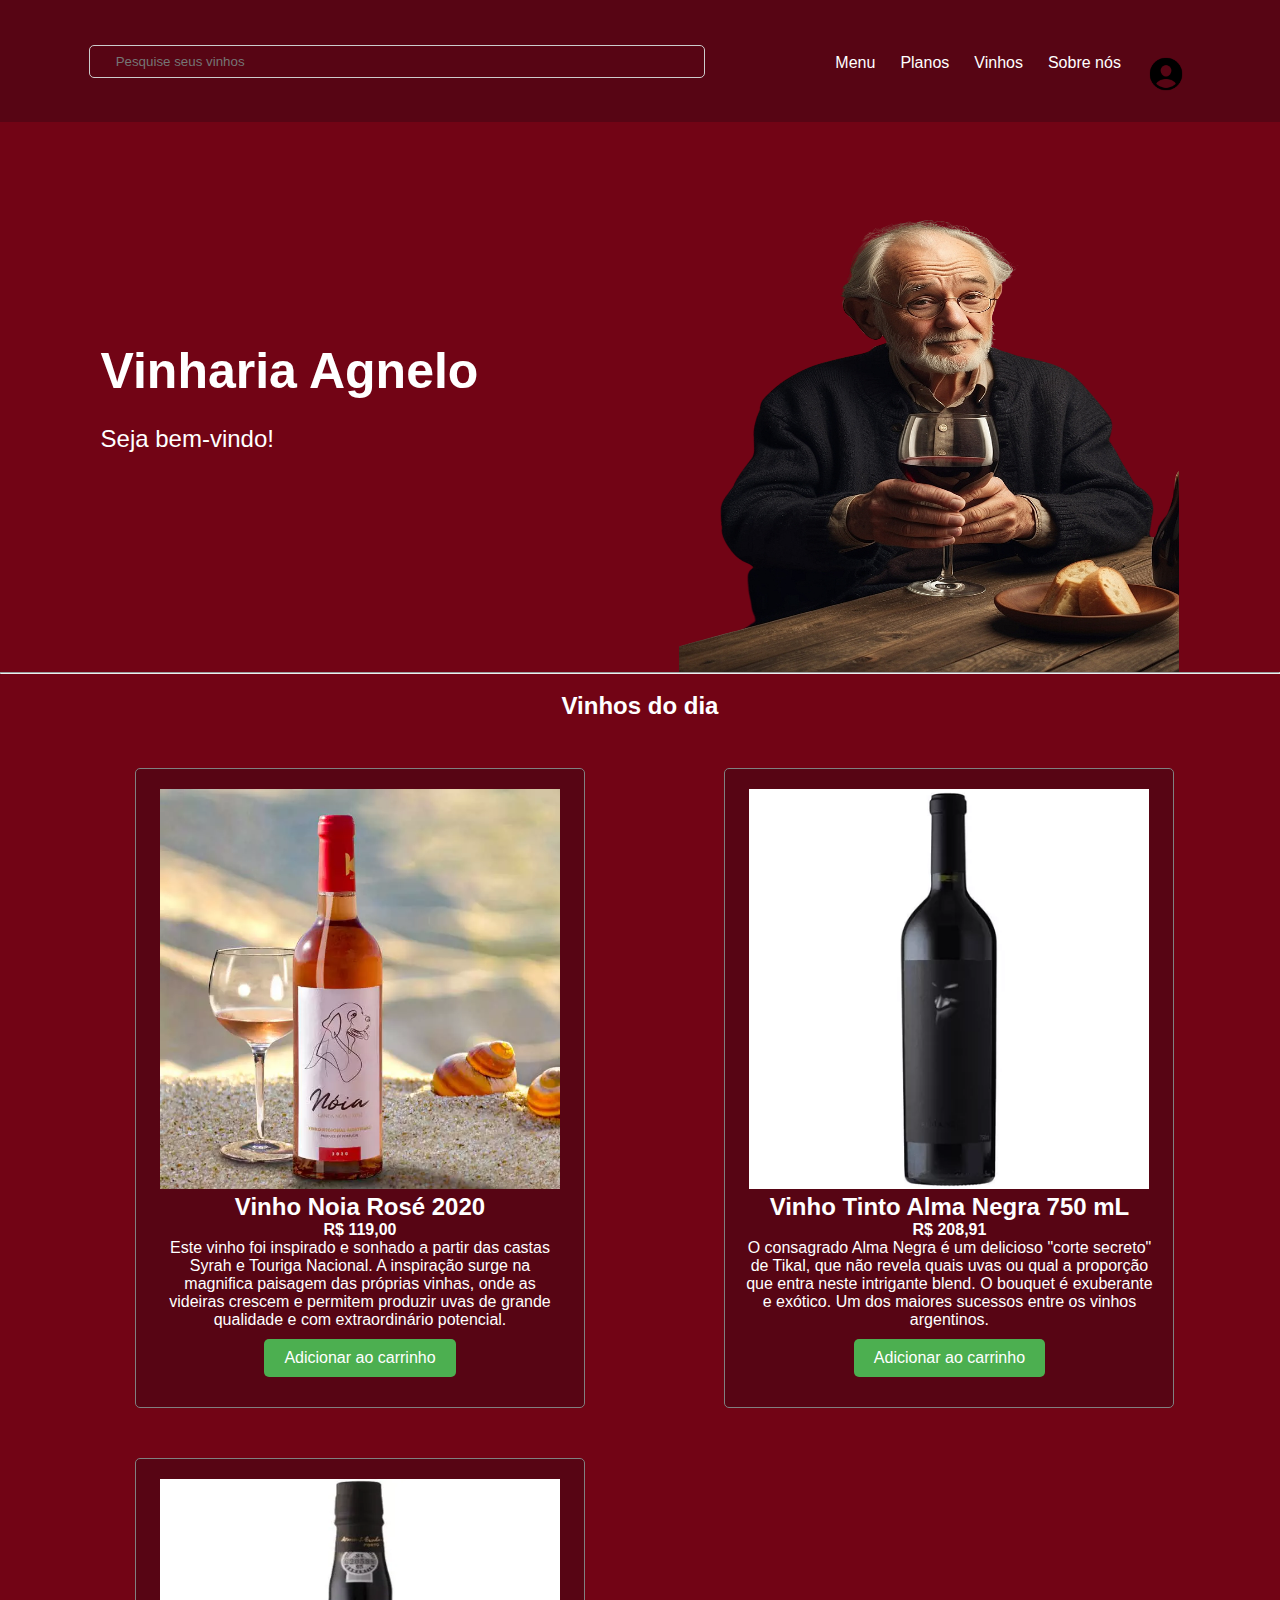
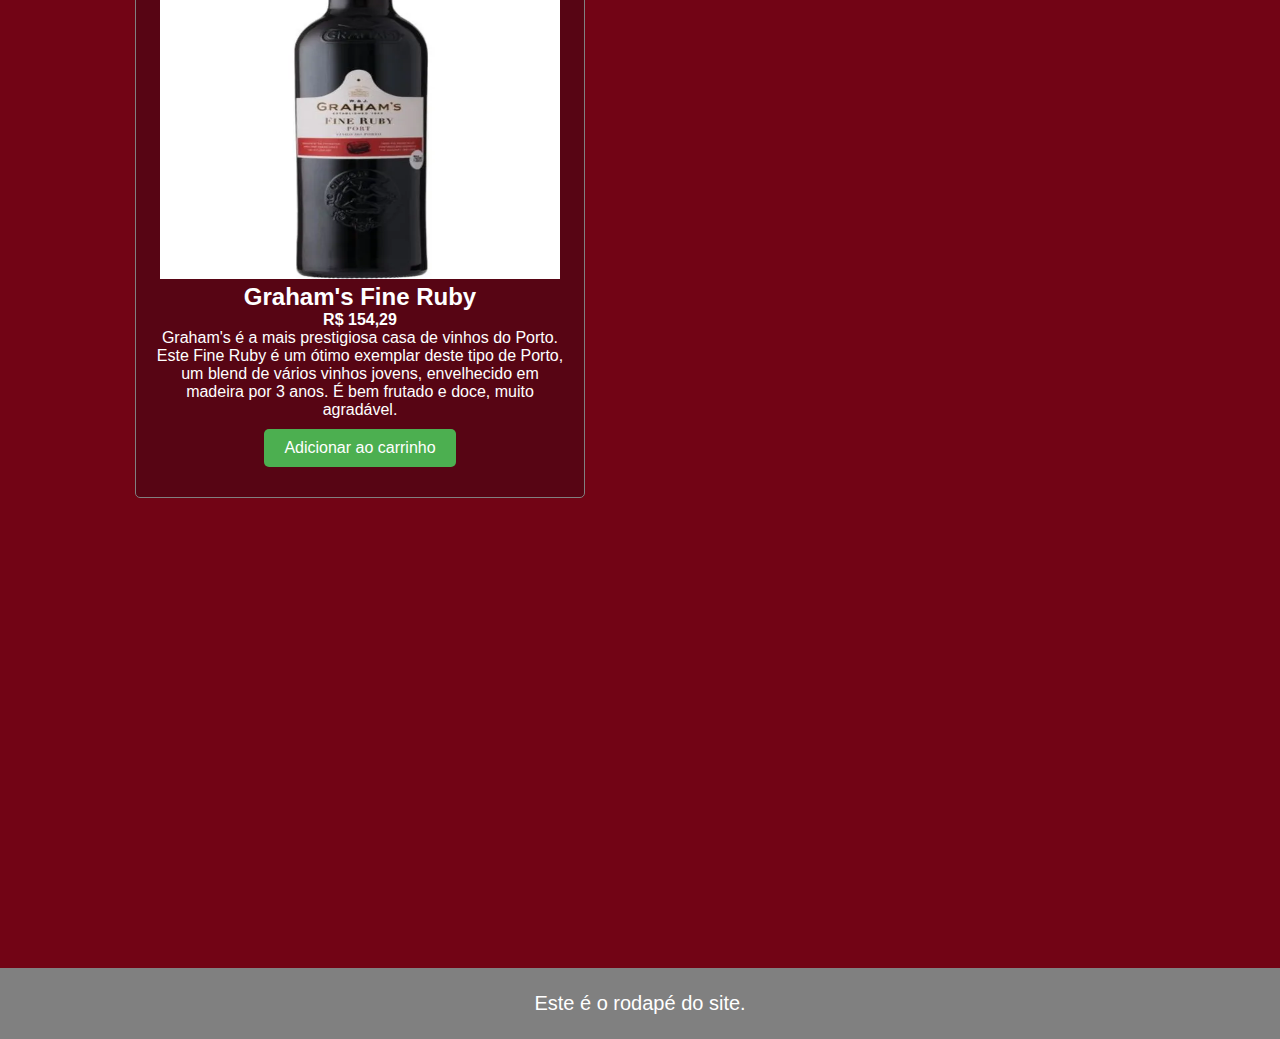
<file: main/index.html>
<!DOCTYPE html>
<html lang="pt-br">

<head>
    <meta charset="UTF-8">
    <meta name="viewport" content="width=device-width, initial-scale=1.0">
    <title>Pagina inicial</title>
    <link rel="stylesheet" href="./style/style.css">

</head>

<body class="pagina00">
    <header class="cabecalho">
        <div class="Pesquisa">
            <label for="search"></label>
            <input class="box" type="search" id="search" name="search" placeholder="Pesquise seus vinhos">
        </div>

        <nav class="cabecalho-menu">
            <a class="cabecalho-menu-item" href="index.html">Menu</a>
            <a class="cabecalho-menu-item" href="pagina1.html">Planos</a>
            <a class="cabecalho-menu-item" href="pagina2.html">Vinhos</a>
            <a class="cabecalho-menu-item" href="pagina3.html">Sobre nós</a>
            <a class="perfil" href="pagina4.html"><img src="./imagens/login-trabalho.png" width="40"></a>
        </nav>
    </header>
    
    <main class="conteudo">
        <section class="conteudo-principal">
            <div class="conteudo-principal-escrito">
                <h1 class="conteudo-principal-escrito-titulo"> Vinharia Agnelo</h1>
                <h2 class="conteudo-principal-escrito-subtitulo">Seja bem-vindo!</h2>
            </div>
            <img src="imagens/agnelo.png" alt="foto agnelo" width="500" height="550">
        </section>
        
        
        <section>
            <div class="texto-produtos">
                <!-- Produto 1-->
     <hr>
                <br>
                <h2 class="dia">Vinhos do dia</h2>
                <br>
                <div class="produtos">
                    <img src="imagens/vinhorose.png" width="400px" height="400px">
                    <h2> Vinho Noia Rosé 2020 </h2>
                    <p class="paragrafo"> R$ 119,00 </p>
                    <span>Este vinho foi inspirado e sonhado a partir das castas Syrah e Touriga Nacional.
                        A inspiração surge na magnifica paisagem das próprias vinhas,
                        onde as videiras crescem e permitem produzir uvas de grande qualidade e com extraordinário
                        potencial.
                    </span>
                    <br>
                    <button class="botao-compra">Adicionar ao carrinho</button>

                    </div>

                <!-- Produto 2 -->
                <div class="produtos">
                <img src="imagens/tinto alma negra.png" width="400px" height="400px">
                <h2> Vinho Tinto Alma Negra 750 mL </h2>
                <p class="paragrafo"> R$ 208,91</p>
                <span>O consagrado Alma Negra é um delicioso "corte secreto" de Tikal, que não revela quais uvas ou
                    qual a proporção que entra neste intrigante blend.
                    O bouquet é exuberante e exótico.
                    Um dos maiores sucessos entre os vinhos argentinos.
                </span>
                <br>
                <button class="botao-compra">Adicionar ao carrinho</button>
            </div>
                <!--Produto 3-->

            <div class="produtos">
                <img src="imagens/vinho Graham`s.png" width="400px" height="400px">
                <h2> Graham's Fine Ruby </h2>
                <p class="paragrafo"> R$  154,29</p>
                <span>Graham's é a mais prestigiosa casa de vinhos do Porto. 
                    Este Fine Ruby é um ótimo exemplar deste tipo de Porto, 
                    um blend de vários vinhos jovens, envelhecido em madeira por 3 anos. 
                    É bem frutado e doce, muito agradável. </span>
                    <br>
                    <button class="botao-compra">Adicionar ao carrinho</button>
                </div>
        </section>
        
    </main>

        <footer class="rodape">
                <p>Este é o rodapé do site.</p>
        </footer>
</body>
</html>
</file>
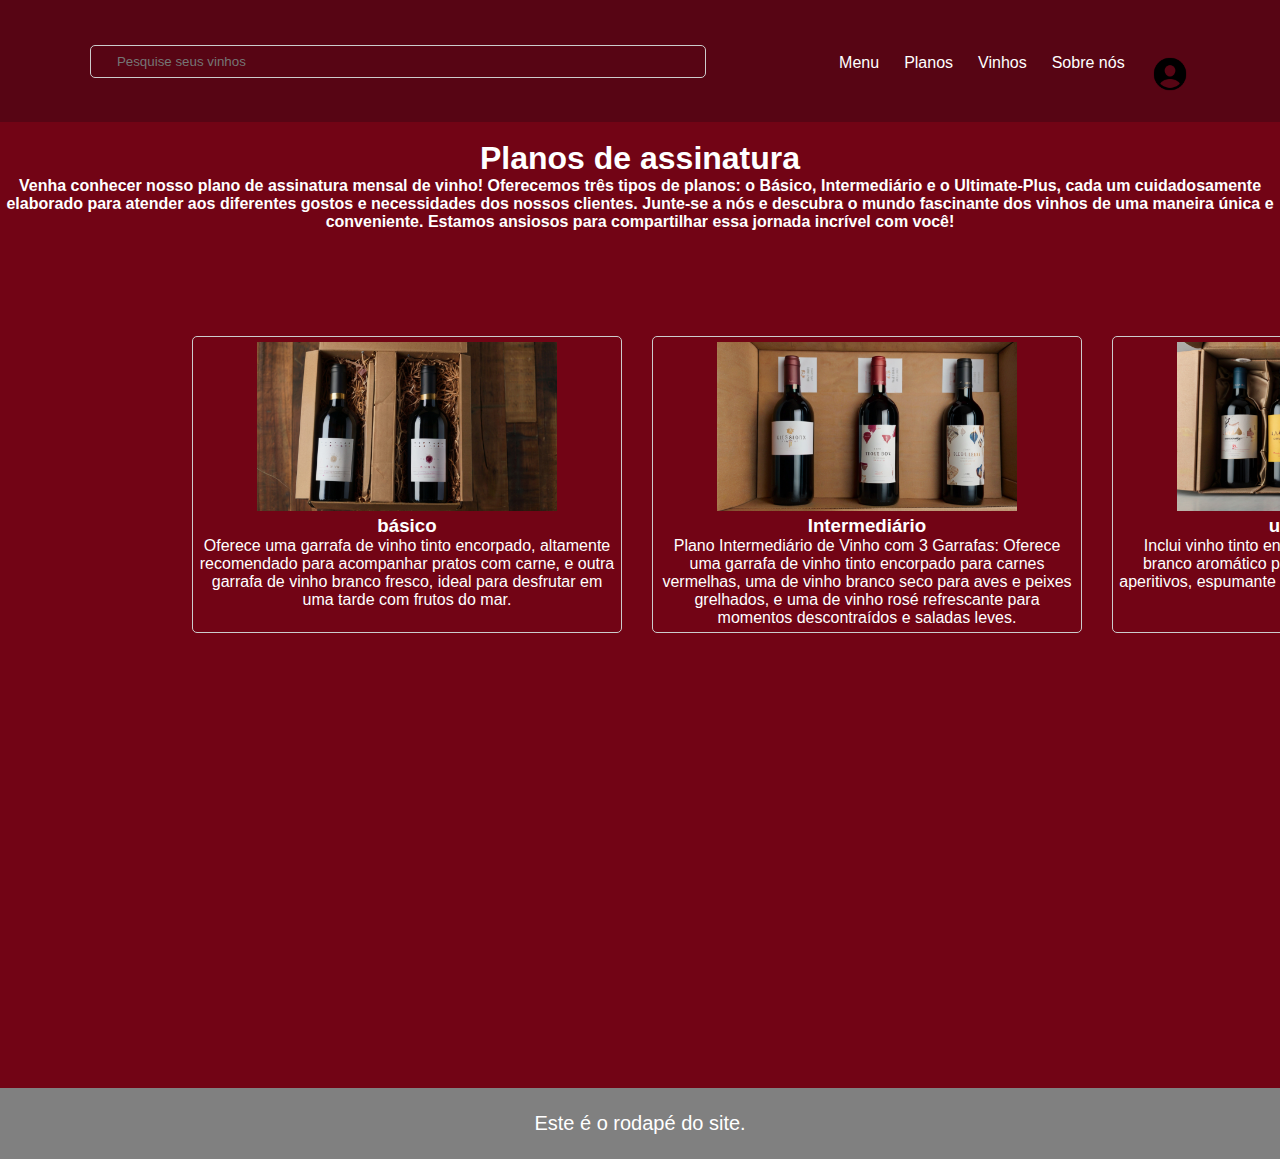
<file: main/pagina1.html>
<!DOCTYPE html>
<html lang="pt-br">

<head>
    <meta charset="UTF-8">
    <meta name="viewport" content="width=device-width, initial-scale=1.0">
    <title>Planos</title>
    <link rel="stylesheet" href="./style/style.css">
</head>

<body class="geral">
    <header class="cabecalho">
        
        <div class="Pesquisa">
            
         <label for="search"></label>
            <input class="box"  type="search" id="search" name="search" placeholder="Pesquise seus vinhos">
        </div>

        <nav class="cabecalho-menu">
            <a class="cabecalho-menu-item" href="index.html">Menu</a>
            <a class="cabecalho-menu-item" href="pagina1.html">Planos</a>
            <a class="cabecalho-menu-item" href="pagina2.html">Vinhos</a>
            <a class="cabecalho-menu-item" href="pagina3.html">Sobre nós</a>
            <a class="cabecalho-menu-item" href="pagina4.html"><img src="./imagens/login-trabalho.png" width="40"></a>
        </nav>
    </header>
    <br>
    
    <h1 class="titulo">Planos de assinatura</h1>

    <p class="paragrafo">
        Venha conhecer nosso plano de assinatura mensal de vinho! Oferecemos três tipos de planos: o Básico,
        Intermediário e o Ultimate-Plus, cada um cuidadosamente elaborado para atender aos diferentes gostos e
        necessidades dos nossos clientes. Junte-se a nós e descubra o mundo fascinante dos vinhos de uma maneira única e
        conveniente. Estamos ansiosos para compartilhar essa jornada incrível com você!
    </p>

    <section class="assinatura-vinho">
        <div class="planos-vinhos">
            <div class="opcoes-vinhos">
                <img src="./imagens/basico.jpg" width="300px" alt="Básico Vinho">
                
                <h3>básico</h3>
                <p>
                    Oferece uma garrafa de vinho tinto encorpado, altamente recomendado para acompanhar pratos com
                    carne, e outra
                    garrafa de vinho branco fresco, ideal para desfrutar em uma tarde com frutos do mar.
                </p>
            </div>
            <div class="opcoes-vinhos">
                <img src="./imagens/intermediario - Copia.png" width="300px" alt="Intermediário Vinho">
                

                <h3>Intermediário</h3>
                <p>
                    Plano Intermediário de Vinho com 3 Garrafas: Oferece uma garrafa de vinho tinto encorpado para
                    carnes vermelhas,
                    uma de vinho branco seco para aves e peixes grelhados, e uma de vinho rosé refrescante para momentos
                    descontraídos e saladas leves.
                </p>
            </div>

            <div class="opcoes-vinhos">
                <img src="./imagens/ultimate.png" width="300px" alt="Premium Vinho">
                <br>
                <h3>ultimate-plus</h3>
                <p>
                    Inclui vinho tinto encorpado para carnes vermelhas, branco aromático para frutos do mar, rosé leve
                    para
                    aperitivos, espumante para celebrações e vinho doce para sobremesas.
                </p>

            </div>
        </div>
    </section>
</body>

    <footer class="rodape">
        <p>Este é o rodapé do site.</p>
</footer>
</html>
</file>
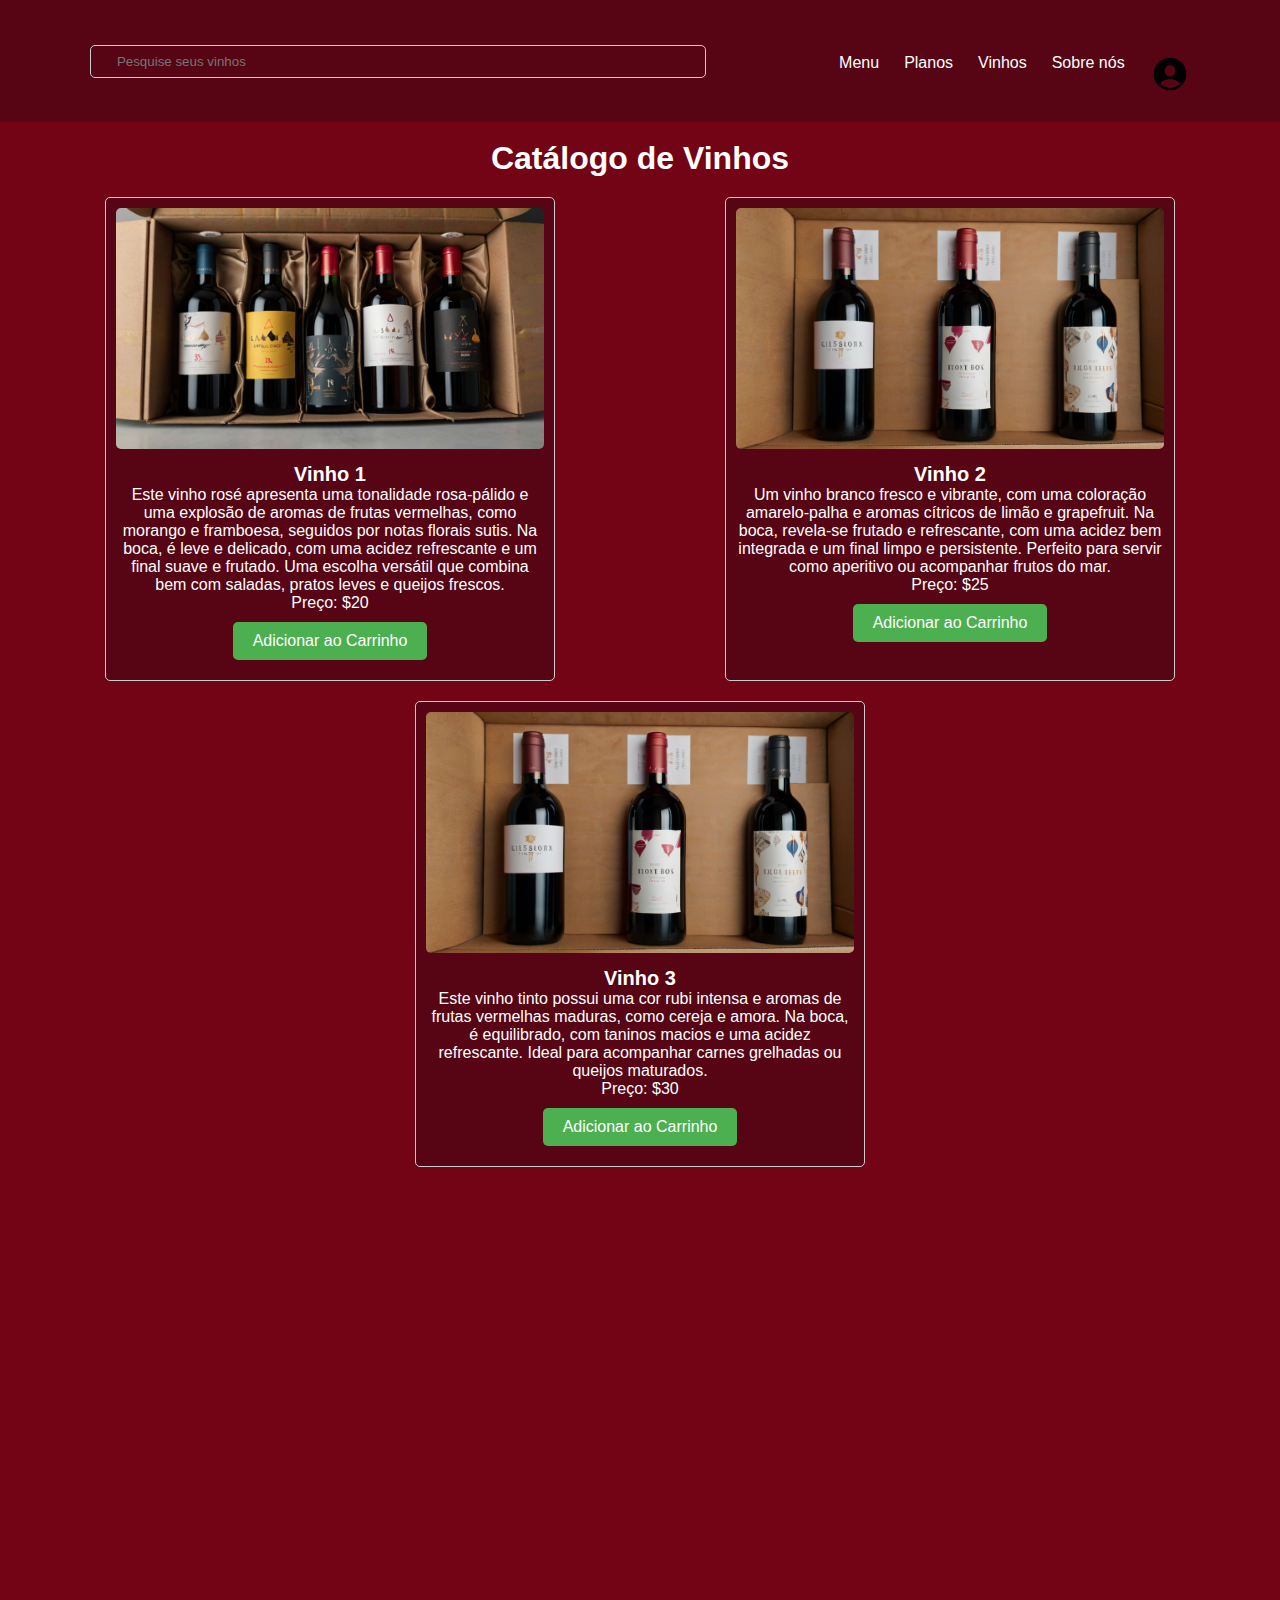
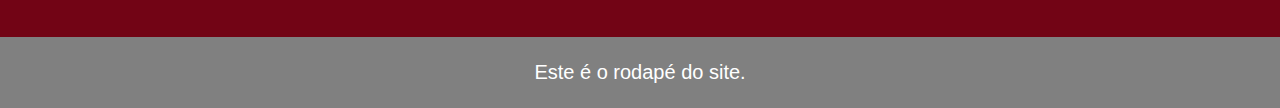
<file: main/pagina2.html>
<!DOCTYPE html>
<html lang="pt-br">
<head>
    <meta charset="UTF-8">
    <meta name="viewport" content="width=device-width, initial-scale=1.0">
    <title>Catálogo de Vinhos</title>
    <link rel="stylesheet" href="./style/style.css">
</head>
<body class="geral">
    
    <header class="cabecalho">
        <div class="Pesquisa">
            <label for="search"></label>
            <input class="box"  type="search" id="search" name="search" placeholder="Pesquise seus vinhos">
        </div>

        <nav class="cabecalho-menu">
            <a class="cabecalho-menu-item" href="index.html">Menu</a>
            <a class="cabecalho-menu-item" href="pagina1.html">Planos</a>
            <a class="cabecalho-menu-item" href="pagina2.html">Vinhos</a>
            <a class="cabecalho-menu-item" href="pagina3.html">Sobre nós</a>
            <a class="cabecalho-menu-item" href="pagina4.html"><img src="./imagens/login-trabalho.png" width="40"></a>
        </nav>
    </header>
    <br>
    <main>
           <h1 class="dia">Catálogo de Vinhos</h1>

    <article>
    <div class="catalog">
        <div class="vinhos">
            <img src="./imagens/ultimate.png" alt="vinhorose.png">
            <h2>Vinho 1</h2>
            <p>Este vinho rosé apresenta uma tonalidade rosa-pálido e uma explosão de aromas de frutas vermelhas, como morango e framboesa, seguidos por notas florais sutis. Na boca, é leve e delicado, com uma acidez refrescante e um final suave e frutado. Uma escolha versátil que combina bem com saladas, pratos leves e queijos frescos.</p>
            <p>Preço: $20</p>
            <button class="botao-compra">Adicionar ao Carrinho</button>
        </div>
        
        <div class="vinhos">
            <img src="./imagens/intermediario - Copia.png" class="imagem_vinho" alt="vinhorose.png">
            <h2>Vinho 2</h2>
            <p>Um vinho branco fresco e vibrante, com uma coloração amarelo-palha e aromas cítricos de limão e grapefruit. Na boca, revela-se frutado e refrescante, com uma acidez bem integrada e um final limpo e persistente. Perfeito para servir como aperitivo ou acompanhar frutos do mar.</p>
            <p>Preço: $25</p>
            <button class="botao-compra">Adicionar ao Carrinho</button>
        </div>
        
        <div class="vinhos">
            <img src="./imagens/intermediario - Copia.png" alt="vinhorose.png">
            <h2>Vinho 3</h2>
            <p>Este vinho tinto possui uma cor rubi intensa e aromas de frutas vermelhas maduras, como cereja e amora. Na boca, é equilibrado, com taninos macios e uma acidez refrescante. Ideal para acompanhar carnes grelhadas ou queijos maturados.</p>
            <p>Preço: $30</p>
            <button class="botao-compra">Adicionar ao Carrinho</button>
        </div>
    </div>
    </article>
</main>
    <footer class="rodape">
        <p>Este é o rodapé do site.</p>
    </footer>
</body>
</html>
</file>
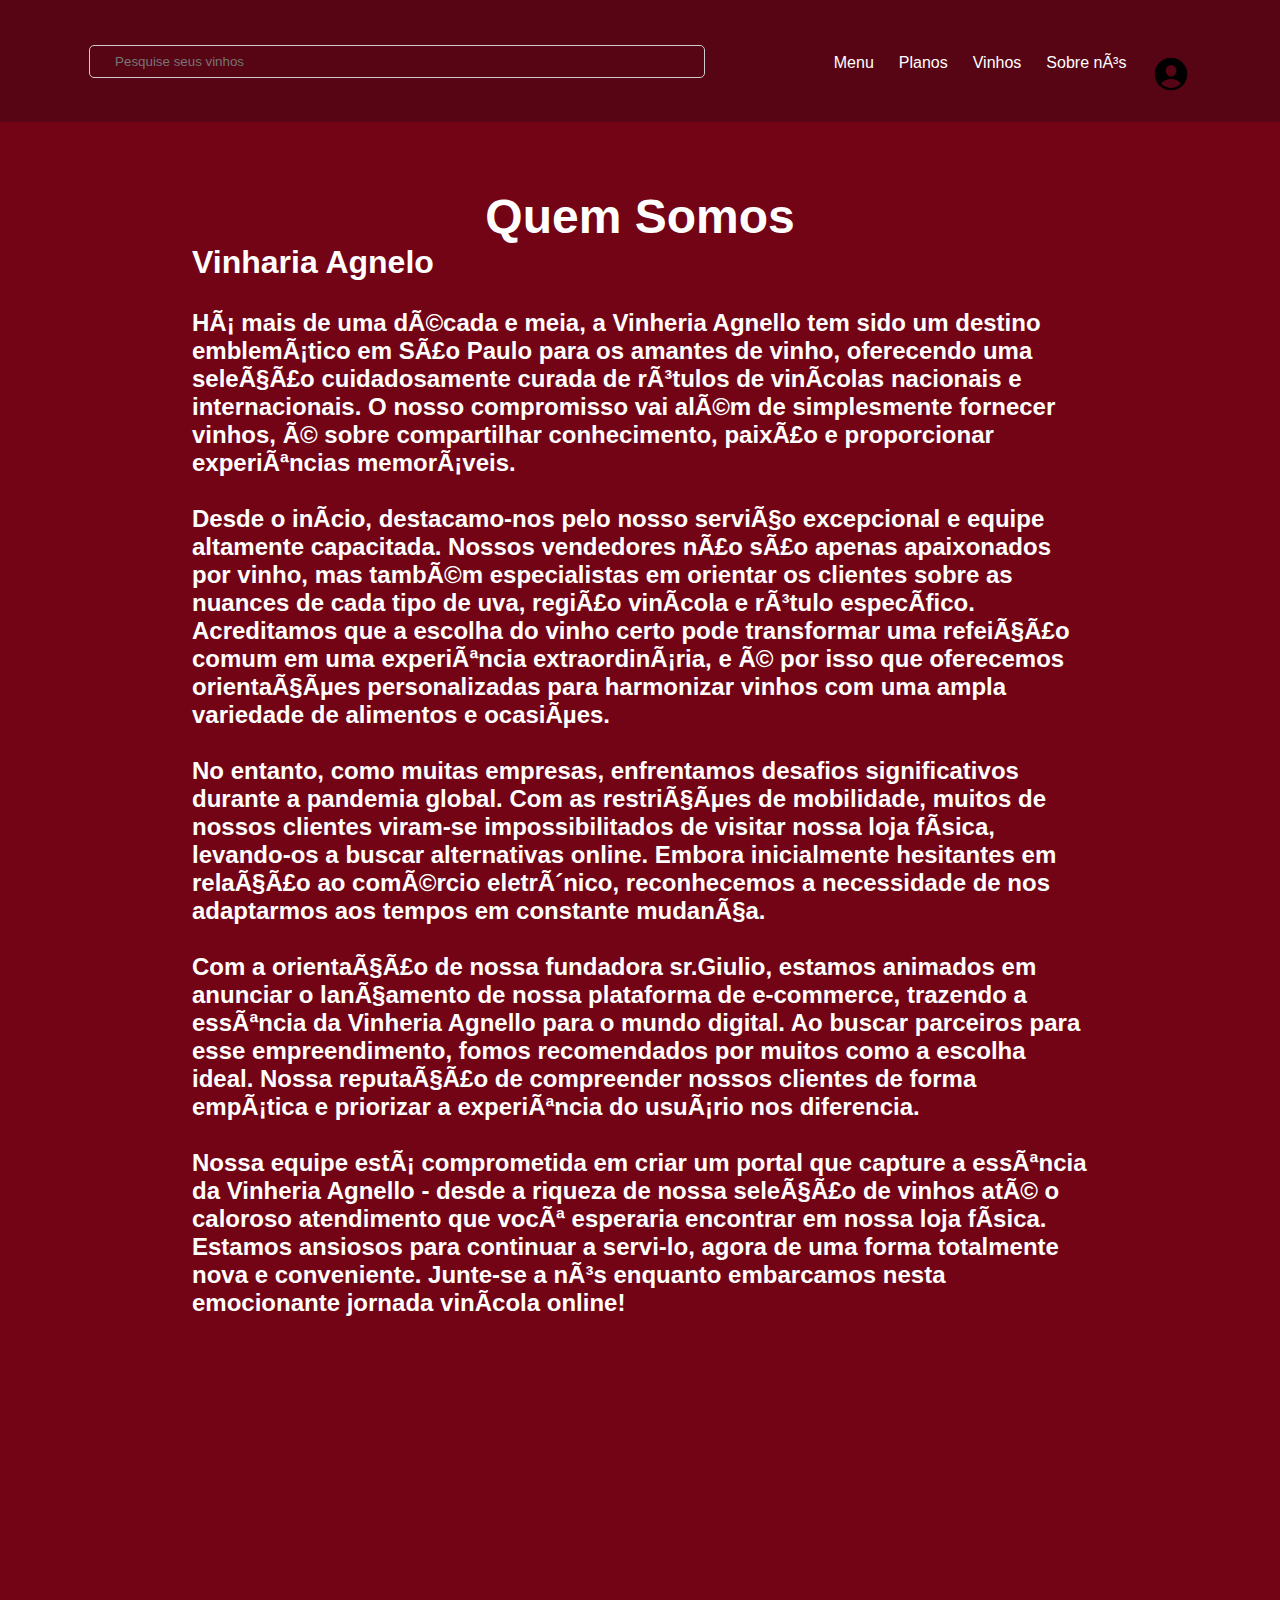
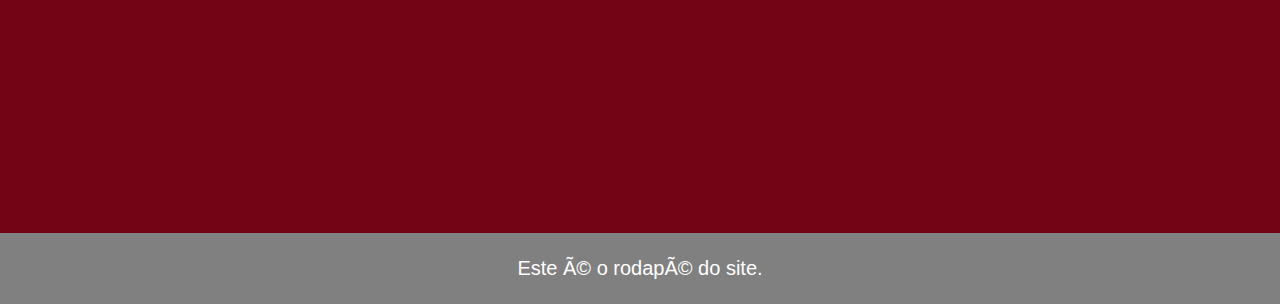
<file: main/pagina3.html>
<!DOCTYPE html>
<html lang="pt-br>
<head>
    <meta charset="UTF-8">
    <meta name="viewport" content="width=device-width, initial-scale=1.0">
    <title>Sobre Nós</title>
    <link rel="stylesheet" href="./style/style.css">
</head>
<body class="geral">
    <header class="cabecalho">
        
        <div class="Pesquisa">
            <label for="search"></label>
            <input class="box" type="search" id="search" name="search" placeholder="Pesquise seus vinhos">
        </div>

        <nav class="cabecalho-menu">
            <a class="cabecalho-menu-item" href="index.html">Menu</a>
            <a class="cabecalho-menu-item" href="pagina1.html">Planos</a>
            <a class="cabecalho-menu-item" href="pagina2.html">Vinhos</a>
            <a class="cabecalho-menu-item" href="pagina3.html">Sobre nós</a>
            <a class="cabecalho-menu-item" href="pagina4.html"><img src="./imagens/login-trabalho.png" width="40px"></a>
        </nav>
    </header>
    
    <section class="sobre_nos">
        <div class="sobre_nos_conteudo">
        <h1 class="titulo_quem">Quem Somos</h1>
        <h2 class="titulo_agnelo">Vinharia Agnelo<h2>
        <br>
            <p class="texto_agnelo">
                Há mais de uma década e meia, a Vinheria Agnello tem sido um destino emblemático em São Paulo para os amantes de vinho, oferecendo 
                uma seleção cuidadosamente curada de rótulos de vinícolas nacionais e internacionais. O nosso compromisso vai além de simplesmente 
                fornecer vinhos, é sobre compartilhar conhecimento, paixão e proporcionar experiências memoráveis.
            </p>
            <br>
            <p class="texto_agnelo">
                Desde o início, destacamo-nos pelo nosso serviço excepcional e equipe altamente capacitada. Nossos vendedores não são apenas 
                apaixonados por vinho, mas também especialistas em orientar os clientes sobre as nuances de cada tipo de uva, região vinícola e 
                rótulo específico. Acreditamos que a escolha do vinho certo pode transformar uma refeição comum em uma experiência extraordinária, 
                e é por isso que oferecemos orientações personalizadas para harmonizar vinhos com uma ampla variedade de alimentos e ocasiões.
            </p>
            <br>
            <p class="texto_agnelo">
                No entanto, como muitas empresas, enfrentamos desafios significativos durante a pandemia global. Com as restrições de mobilidade, 
                muitos de nossos clientes viram-se impossibilitados de visitar nossa loja física, levando-os a buscar alternativas online. Embora 
                inicialmente hesitantes em relação ao comércio eletrônico, reconhecemos a necessidade de nos adaptarmos aos tempos em constante mudança.
            </p>
            <br>
            <p class="texto_agnelo">
                Com a orientação de nossa fundadora sr.Giulio, estamos animados em anunciar o lançamento de nossa plataforma de e-commerce, trazendo a 
                essência da Vinheria Agnello para o mundo digital. Ao buscar parceiros para esse empreendimento, fomos recomendados por muitos como a 
                escolha ideal. Nossa reputação de compreender nossos clientes de forma empática e priorizar a experiência do usuário nos diferencia.
            </p>
            <br>
            <p class="texto_agnelo">
                Nossa equipe está comprometida em criar um portal que capture a essência da Vinheria Agnello - desde a riqueza de nossa seleção de vinhos 
                até o caloroso atendimento que você esperaria encontrar em nossa loja física. Estamos ansiosos para continuar a servi-lo, agora de uma forma 
                totalmente nova e conveniente. Junte-se a nós enquanto embarcamos nesta emocionante jornada vinícola online!
            </p>
        </div>
    </section>
    <footer class="rodape">
        <p>Este é o rodapé do site.</p>
    </footer>
</body>
</html>
</file>
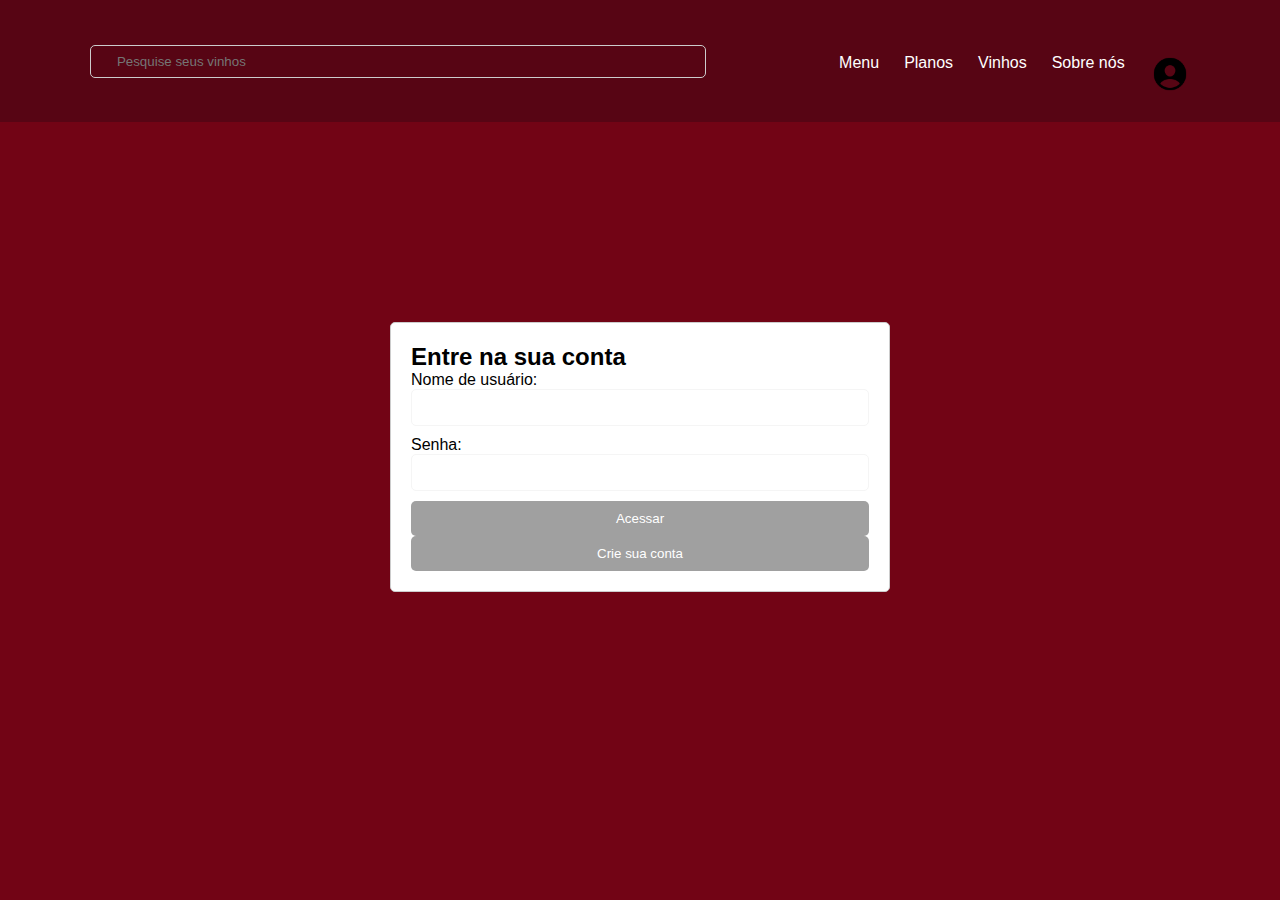
<file: main/pagina4.html>
<!DOCTYPE html>
<html lang="pt-br">
<head>
    <meta charset="UTF-8">
    <meta name="viewport" content="width=device-width, initial-scale=1.0">
    <title>Login</title>
    <link rel="stylesheet" href="./style/style.css">
</head>
<body class="geral">
    <header class="cabecalho">
        
        <div class="Pesquisa">
            <label for="search"></label>
            <input class="box" type="search" id="search" name="search" placeholder="Pesquise seus vinhos">
        </div>

        <nav class="cabecalho-menu">
            <a class="cabecalho-menu-item" href="index.html">Menu</a>
            <a class="cabecalho-menu-item" href="pagina1.html">Planos</a>
            <a class="cabecalho-menu-item" href="pagina2.html">Vinhos</a>
            <a class="cabecalho-menu-item" href="pagina3.html">Sobre nós</a>
            <a class="cabecalho-menu-item" href="pagina4.html"><img src="./imagens/login-trabalho.png" width="40px"></a>
        </nav>
    </header>
    
    <div class="conteiner-login">
        <h2>Entre na sua conta</h2>
        <form>
            <label for="username">Nome  de usuário: </label><br>
            <input type="text" id="username" name="username" required>
            <label for="password">Senha:</label>
            <input type="password" id="password" name="password" required>
            <button type="submit"><a href="pagina2.html">Acessar</a></button>
            <button type="submit"><a href="pagina5.html">Crie sua conta</a></button>
        </form>   
</body>
</html>
</file>
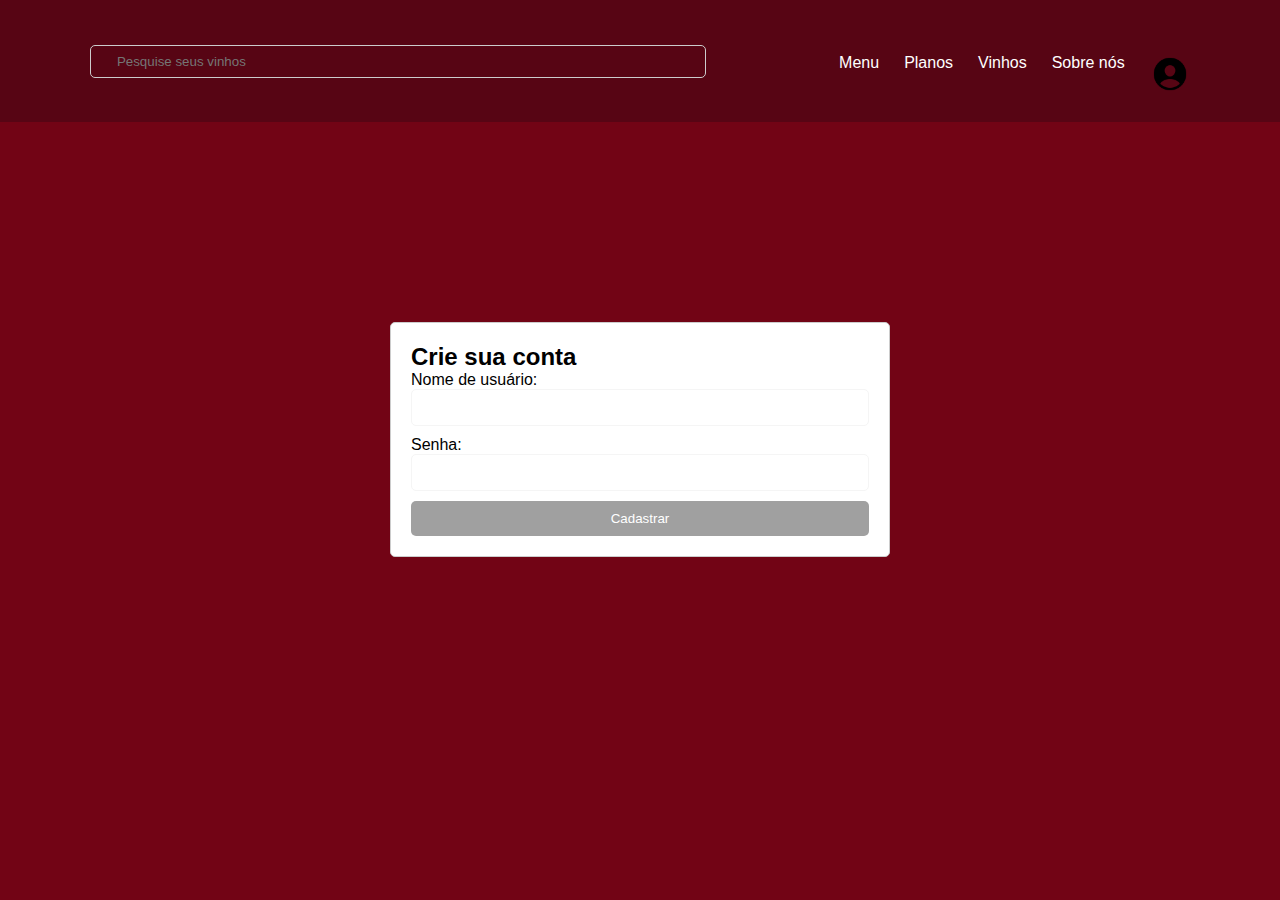
<file: main/pagina5.html>
<!DOCTYPE html>
<html lang="pt-br">

<head>
    <meta charset="UTF-8">
    <meta name="viewport" content="width=device-width, initial-scale=1.0">
    <title>Login</title>
    <link rel="stylesheet" href="./style/style.css">
</head>

<body class="geral">
    <header class="cabecalho">
        
        <div class="Pesquisa">
            <label for="search"></label>
            <input class="box" type="search" id="search" name="search" placeholder="Pesquise seus vinhos">
        </div>

        <nav class="cabecalho-menu">
            <a class="cabecalho-menu-item" href="index.html">Menu</a>
            <a class="cabecalho-menu-item" href="pagina1.html">Planos</a>
            <a class="cabecalho-menu-item" href="pagina2.html">Vinhos</a>
            <a class="cabecalho-menu-item" href="pagina3.html">Sobre nós</a>
            <a class="cabecalho-menu-item" href="pagina4.html"><img src="./imagens/login-trabalho.png" width="40px"></a>
        </nav>
    </header>
    
    <div class="conteiner-login">
        <h2>Crie sua conta</h2>
        <form>
            <label for="username">Nome de usuário: </label><br>
            <input type="text" id="username" name="username" required>
            <label for="password">Senha:</label>
            <input type="password" id="password" name="password" required>
            <button type="submit"><a href="pagina2.html">Cadastrar</a></button>
        </form>
</body>

</html>
</file>
<file: main/style/style.css>
*{
    margin: 0;
    padding: 0;
    box-sizing: border-box;
    text-decoration: none;
}

body{
    font-size: 100%;
}
.geral{
    background-color:#4B010F;
    background-color: #4B010F;
    background-color: #5F0311;
    background-color: #720415;
    color: white;
}

.pagina00{
    background-color:#720415
}

.cabecalho{
    display: flex;
    flex-direction: row;
    align-items: center;
    justify-content:space-around;
    padding: 24px ;
    
}

.cabecalho-menu{
    display: flex;
    gap: 25px;
    padding-top: 30px;
}

.perfil {
padding-inline-end: 5px;
}

.cabecalho-menu-item{
    color: white;
    font-weight: 200;
    text-decoration: none;
  }
  
.rakkas-regular {
    font-family: "Rakkas", serif;
    font-weight: 400;
    font-style: normal;
  }

  .conteudo{
    margin-bottom: 48px;

}

.conteudo-principal{
    display: flex;
    flex-direction: row;
    align-items: center;
    justify-content: space-around;
}

.conteudo-principal-escrito{
    display: flex;
    flex-direction: column;
    gap: 25px;
}

.conteudo-principal-escrito-titulo{
    font-weight: 700;
    font-size: 50px;
    color: white;
}

.conteudo-principal-escrito-subtitulo{
    font-weight: 100;
    color: white;
}

/* HEADER */

.cabecalho {
    background-color:#570514;
}
.box {
    text-align: center;
    background-color: transparent;
    border: 0;
    color: white;
    
    
    }
    
    .Pesquisa {
        
    
        display: flex;
        width: 50%; 
        padding: 8px; 
        border: 1px solid #ccc; 
        border-radius: 5px; 
        font-size: 16px; 
        outline: none;
        color: white;
     }



/*LOGIN*/

body{ 
    font-family: 'Lucida Sans', 'Lucida Sans Regular', 'Lucida Grande', 'Lucida Sans Unicode', Geneva, Verdana, sans-serif;
    text-decoration: none;
}
a{
    color: white;
}

.conteiner-login{
    color: black;
}

.conteiner-login {
    width: 500px;
    margin: 200px auto;
    padding: 20px;
    border: 1px solid #ccc;
    background-color: #fff;
    border-radius: 5px;
}

.conteiner-login input[type=text], .conteiner-login input[type=password] {
    width: 100%;
    padding: 10px;
    gap: 10px;
    margin-bottom: 10px;
    border: 1px solid whitesmoke;
    border-radius: 5px;
}

.conteiner-login button {
    width: 100%;
    padding: 10px;
    background-color: #a0a0a0; /* Cor do botão */
    color: #fff;
    border: none;
    border-radius: 5px;
    cursor: pointer;
    
    
}

.conteiner-login button:hover {
    width: 100%;
    padding: 10px;
    background-color: rgb(119, 28, 28); /* Cor do botão */
    color: #fff;
    border: none;
    border-radius: 5px;
    cursor: pointer;
    transition: 1.2s;

}

/* PRODUTOS */

.paragrafo {
    font-weight: bold;
    
}



.produtos {
    
    border: 1px solid gray ;
    border-radius: 5px;
    padding: 20px;
    margin-bottom: 20px;
    width: 450px;
    display: inline-block;
    margin-top: 30px;
    text-align: center;
    background-color: #570514;
    margin-left: 15vh;
}


.dia
{ 
    text-align: center;
}


.texto-produtos{
    color: #fff;
   
}



/*ABA DE VINHOS*/

.catalog {
    
    display: flex;
    flex-wrap: wrap;
    justify-content: space-around;
    margin: 20px;
}

.vinhos {
    border: 1px solid gray ;
    border-radius: 5px;
    width: 450px;
    border: 1px solid #ccc;
    border-radius: 5px;
    margin-bottom: 20px;
    padding: 10px;
    text-align: center;
    background-color: #570514;
}

.vinhos img {
    width: 100%;
    border-radius: 5px;
}

.vinhos h2 {
    margin-top: 10px;
    font-size: 20px;
}

.vinhos p {
    font-size: 16px;
}

/*BOTAP DE ADICIONAR AO CARRINHO*/
.botao-compra {
    background-color: #4CAF50;
    border: 5px;
    color: white;
    padding: 10px 20px;
    text-align: center;
    text-decoration: none;
    display: inline-block;
    font-size: 16px;
    margin: 10px;
    cursor: pointer;
    border-radius: 5px;
}
.botao-compra:hover {
    background-color: #45a049;
}

/*SOBRE NOS*/
.sobre_nos{
    color: white;
    padding: 5.2% 15%;
    display: flex;
}
.titulo_quem{
    text-align: center;
    text-decoration: none;
    font-size: 300%;
}
.titulo_agnelo{
    font-size: 200%;
}


/*Assinatura Vinhos*/

.assinatura-vinho{
    padding: 5px 15%;
    display: flex;
    align-items: center;
    justify-content: space-between;
}
.planos-vinhos{
    display: flex;
    justify-content: space-between;
}
.opcoes-vinhos{
    border: 1px solid gray ;
    border-radius: 1px;
    width: 430px;
    border: 1px solid #ccc;
    border-radius: 5px;
    margin-bottom: 20px;
    padding: 5px;
    text-align: center;
    margin: 100px 30px 0px 0px;
}
.opcoes-vinhos2{
    border: 1px solid gray ;
    border-radius: 5px;
    width: 350px;
    border: 1px solid #ccc;
    border-radius: 5px;
    margin-bottom: 20px;
    padding: 10px;
    text-align: center;
    margin: 0px 30px 0px 0px;
}
.opcoes-vinhos3{
    border: 1px solid gray ;
    border-radius: 5px;
    width: 350px;
    border: 1px solid #ccc;
    border-radius: 5px;
    margin-bottom: 20px;
    padding: 10px;
    text-align: center;
    margin: 0px 30px 0px 0px;
}

.titulo{
    text-align: center;
}

.paragrafo{
    text-align: center;
}

/*RODAPE*/

.rodape {
    margin-top: 50vh;
    text-align: center;
    padding: 24px;
    font-size: 1.25rem;
    background-color: grey;
    color: #fff;
}
</file>
